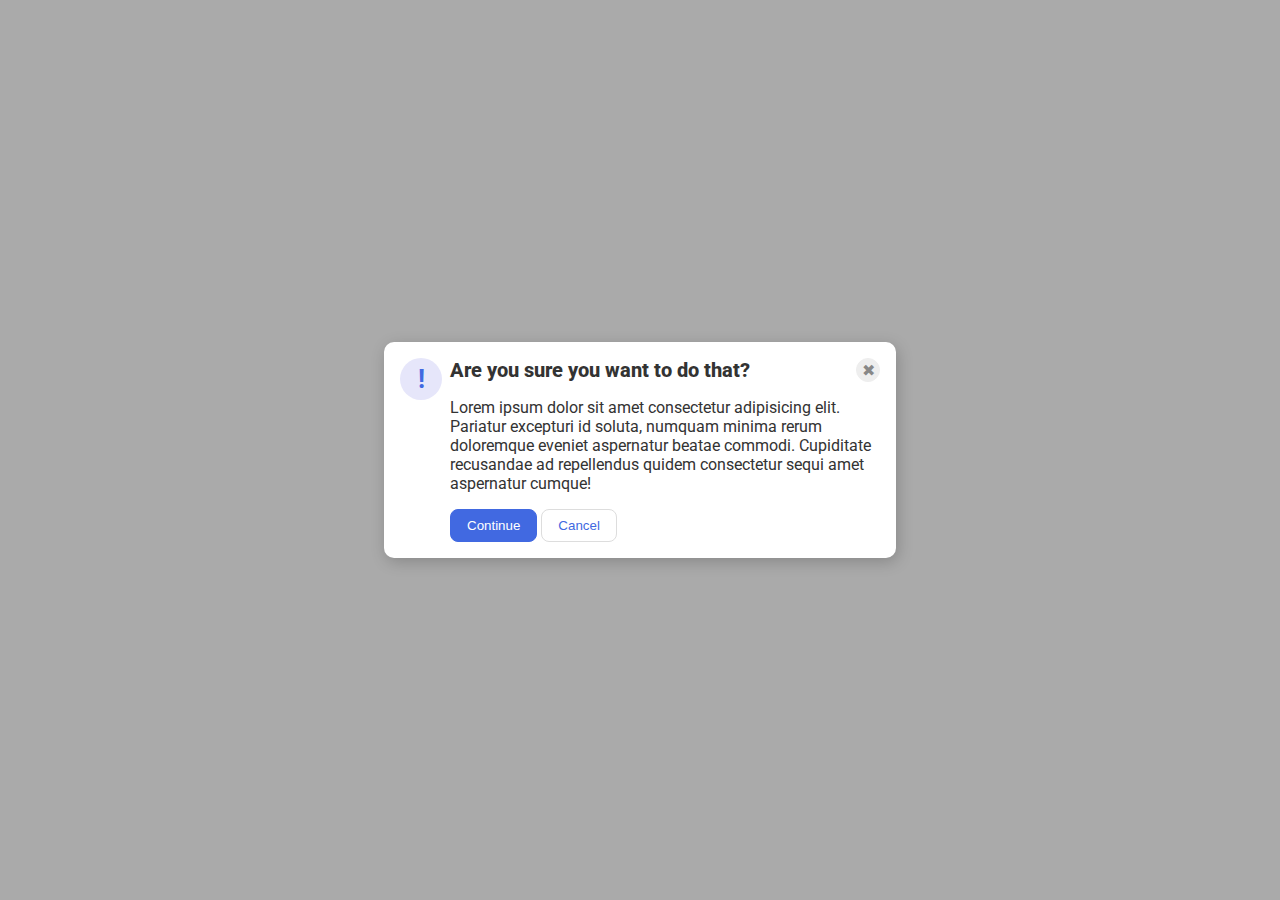
<file: flex/05-flex-modal/index.html>
<!DOCTYPE html>
<html lang="en">
  <head>
    <meta charset="UTF-8">
    <meta http-equiv="X-UA-Compatible" content="IE=edge">
    <meta name="viewport" content="width=device-width, initial-scale=1.0">
    <link rel="stylesheet" href="style.css">
    <title>Modal</title>
  </head>
  <body>
    <div class="modal">
      <div class="alert">
        <div class="icon">!</div>
        <div class="alert-body">
          <div class="alert-header">
            <div class="header">Are you sure you want to do that?</div>
            <button class="close-button">✖</button>
          </div>
            <div class="text">Lorem ipsum dolor sit amet consectetur adipisicing elit. Pariatur excepturi id soluta, numquam minima rerum doloremque eveniet aspernatur beatae commodi. Cupiditate recusandae ad repellendus quidem consectetur sequi amet aspernatur cumque!</div>
            <div class="buttons">
              <button class="continue">Continue</button>
              <button class="cancel">Cancel</button>
            </div>
        </div>
    </div>
  </body>
</html>
</file>
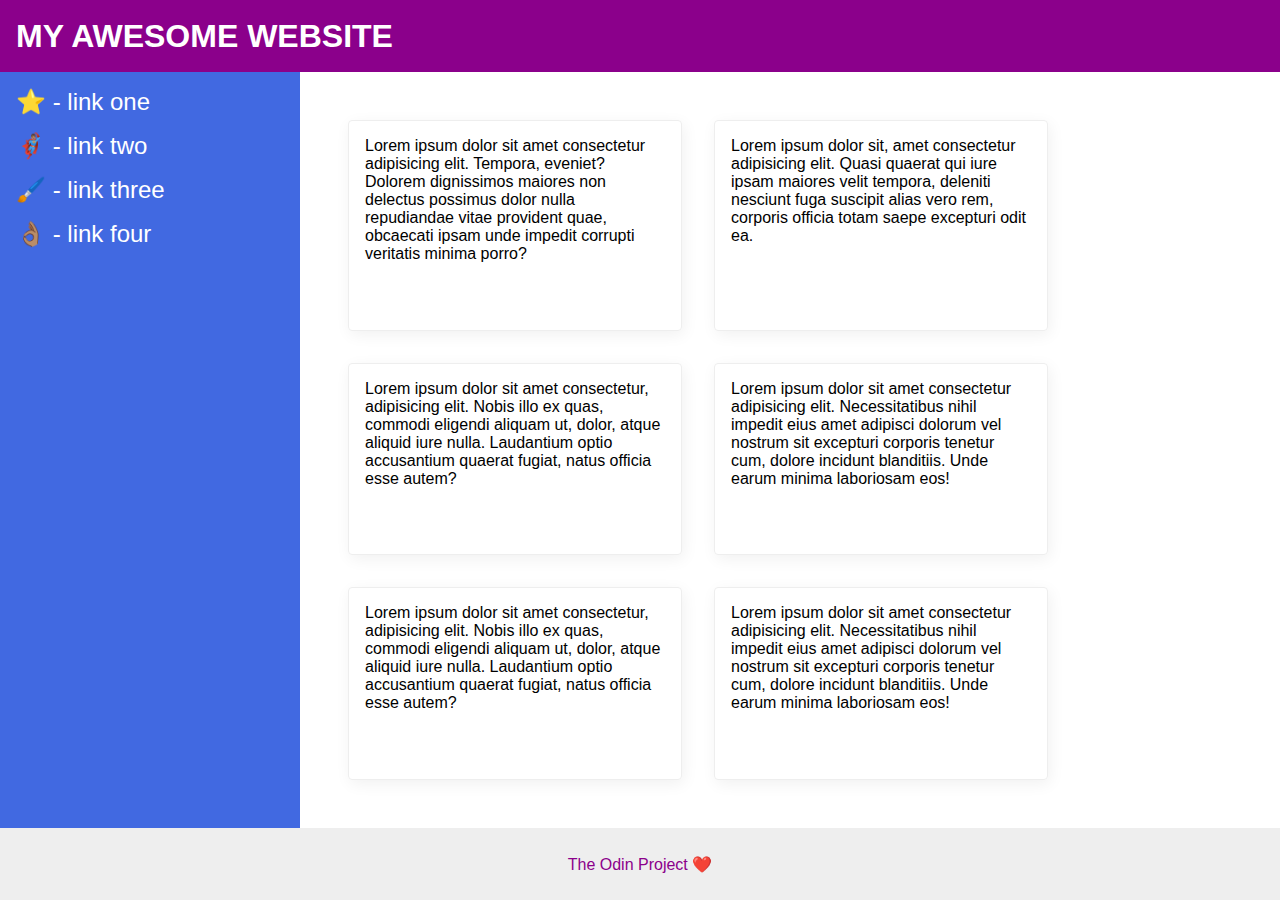
<file: flex/07-flex-layout-2/index.html>
<!DOCTYPE html>
<html lang="en">
  <head>
    <meta charset="UTF-8">
    <meta http-equiv="X-UA-Compatible" content="IE=edge">
    <meta name="viewport" content="width=device-width, initial-scale=1.0">
    <title>The Holy Grail</title>
    <link rel="stylesheet" href="style.css">
  </head>
  <body>
    <div class="header">
      MY AWESOME WEBSITE
    </div>
    
    <div class="body">
      <div class="sidebar">
        <ul>
          <li><a href="#">⭐ - link one</a></li>
          <li><a href="#">🦸🏽‍♂️ - link two</a></li>
          <li><a href="#">🖌️ - link three</a></li>
          <li><a href="#">👌🏽 - link four</a></li>
        </ul>
      </div>
  
      <div class="card-grouping">
        <div class="card">Lorem ipsum dolor sit amet consectetur adipisicing elit. Tempora, eveniet? Dolorem dignissimos maiores non delectus possimus dolor nulla repudiandae vitae provident quae, obcaecati ipsam unde impedit corrupti veritatis minima porro?</div>
        <div class="card">Lorem ipsum dolor sit, amet consectetur adipisicing elit. Quasi quaerat qui iure ipsam maiores velit tempora, deleniti nesciunt fuga suscipit alias vero rem, corporis officia totam saepe excepturi odit ea.</div>
        <div class="card">Lorem ipsum dolor sit amet consectetur, adipisicing elit. Nobis illo ex quas, commodi eligendi aliquam ut, dolor, atque aliquid iure nulla. Laudantium optio accusantium quaerat fugiat, natus officia esse autem?</div>
        <div class="card">Lorem ipsum dolor sit amet consectetur adipisicing elit. Necessitatibus nihil impedit eius amet adipisci dolorum vel nostrum sit excepturi corporis tenetur cum, dolore incidunt blanditiis. Unde earum minima laboriosam eos!</div>
        <div class="card">Lorem ipsum dolor sit amet consectetur, adipisicing elit. Nobis illo ex quas, commodi eligendi aliquam ut, dolor, atque aliquid iure nulla. Laudantium optio accusantium quaerat fugiat, natus officia esse autem?</div>
        <div class="card">Lorem ipsum dolor sit amet consectetur adipisicing elit. Necessitatibus nihil impedit eius amet adipisci dolorum vel nostrum sit excepturi corporis tenetur cum, dolore incidunt blanditiis. Unde earum minima laboriosam eos!</div>  
      </div>  
    </div>
    <div class="footer">
      The Odin Project ❤️
    </div>
  </body>
</html>
</file>
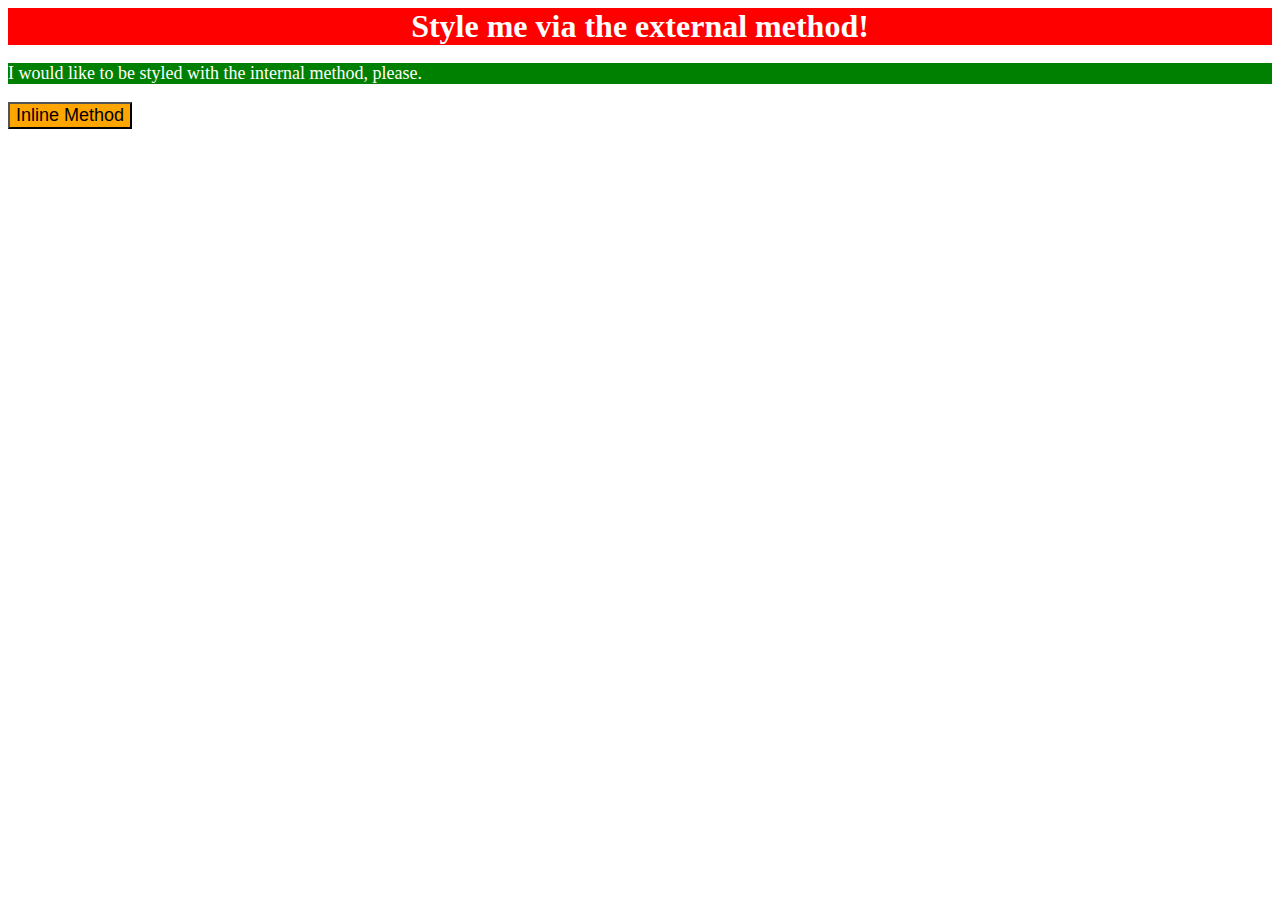
<file: foundations/01-css-methods/index.html>
<!DOCTYPE html>
<html lang="en">
  <head>
    <meta charset="UTF-8">
    <meta http-equiv="X-UA-Compatible" content="IE=edge">
    <meta name="viewport" content="width=device-width, initial-scale=1.0">
    <link rel="stylesheet" href="style.css">
    <style>
      p {
        background-color: green;
        color: white;
        font-size: 18px;
      }
    </style>
    <title>Methods for Adding CSS</title>
  </head>
  <body>
    <div>Style me via the external method!</div>
    <p>I would like to be styled with the internal method, please.</p>
    <button style="background-color: orange; font-size: 18px;">Inline Method</button>
  </body>
</html>
</file>
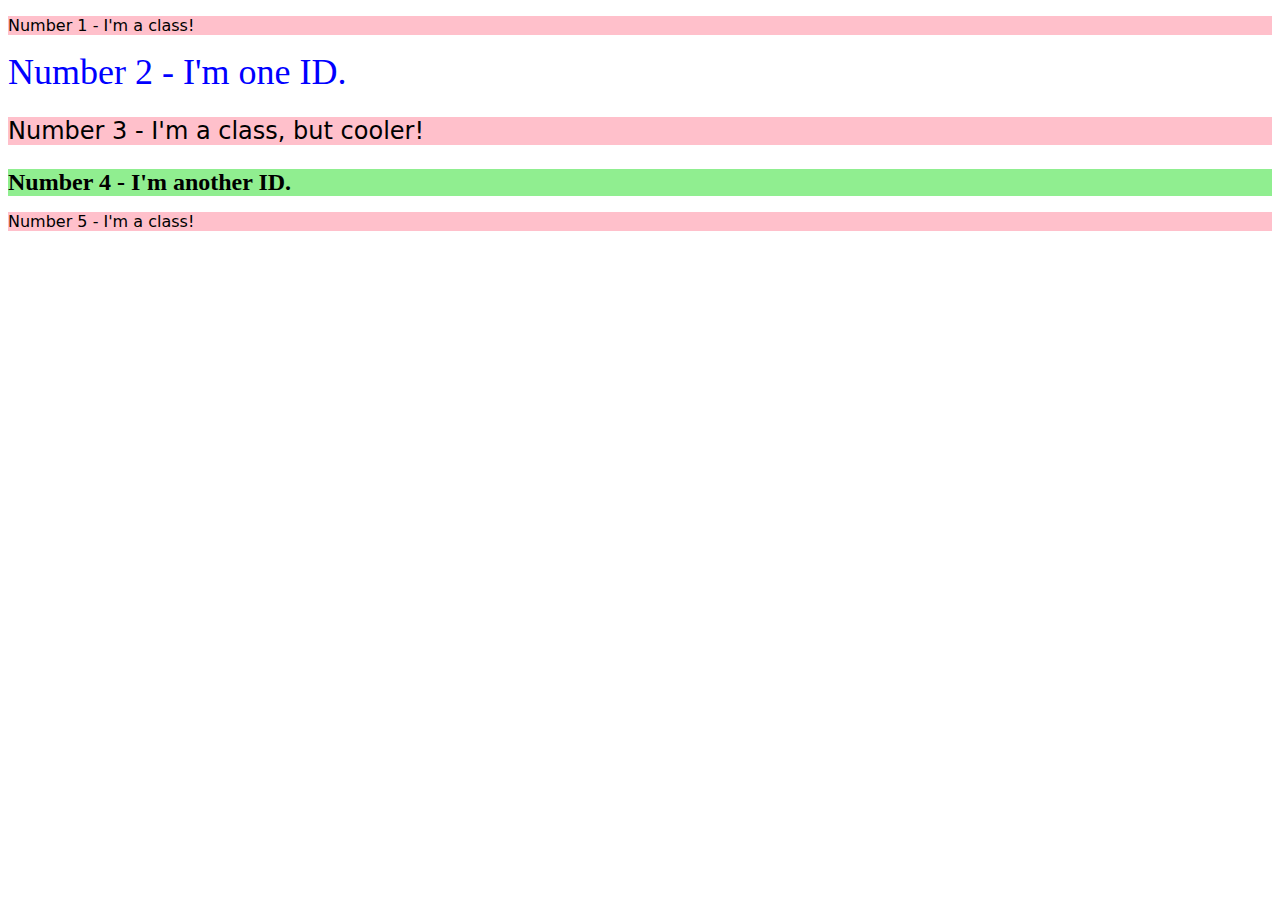
<file: foundations/02-class-id-selectors/index.html>
<!DOCTYPE html>
<html lang="en">
  <head>
    <meta charset="UTF-8">
    <meta http-equiv="X-UA-Compatible" content="IE=edge">
    <meta name="viewport" content="width=device-width, initial-scale=1.0">
    <title>Class and ID Selectors</title>
    <link rel="stylesheet" href="style.css">
  </head>
  <body>
    <p class="odd">Number 1 - I'm a class!</p>
    <div id="no-two">Number 2 - I'm one ID.</div>
    <p class="cooler-class odd">Number 3 - I'm a class, but cooler!</p>
    <div class="cooler-class" id="no-four">Number 4 - I'm another ID.</div>
    <p class="odd">Number 5 - I'm a class!</p>
  </body>
</html>
</file>
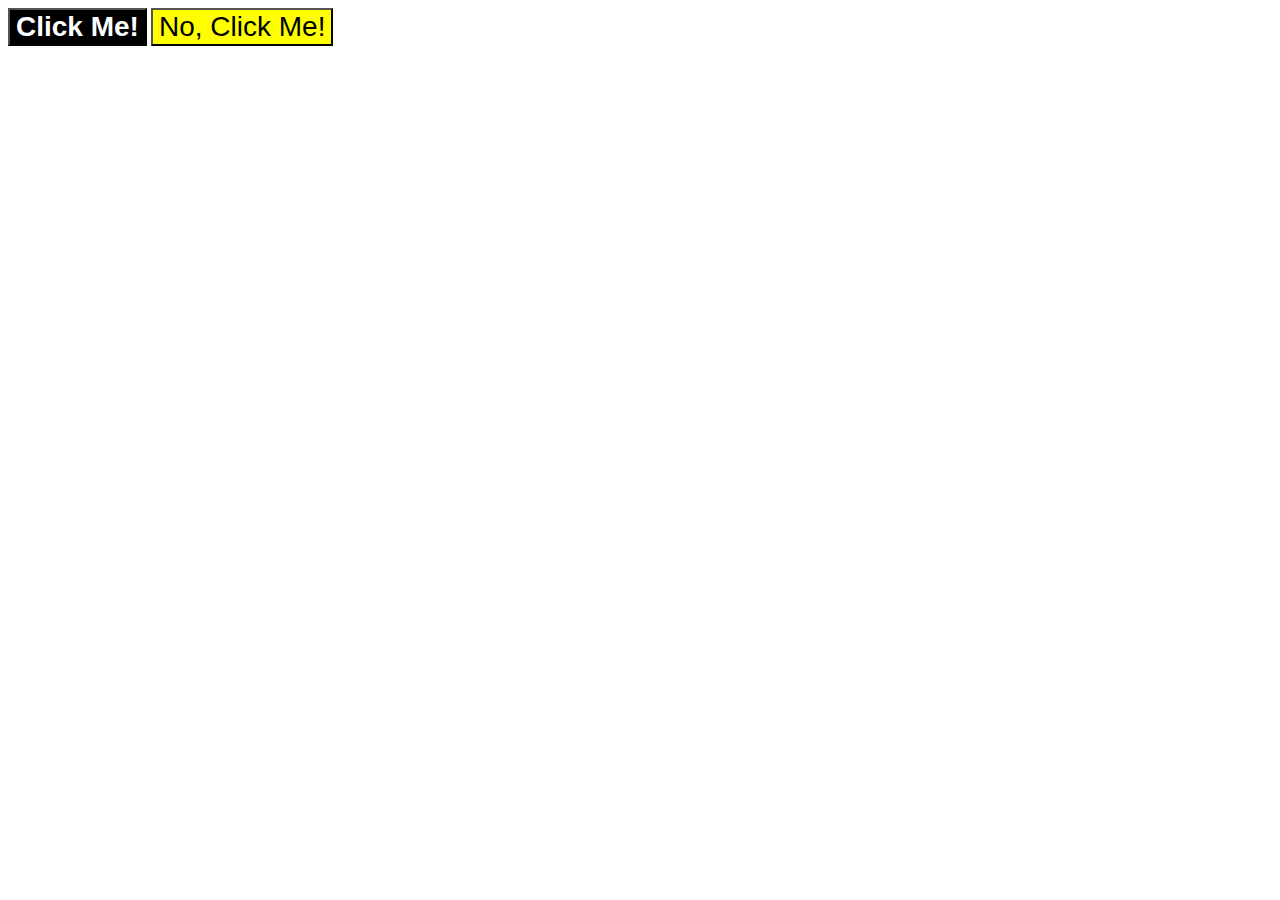
<file: foundations/03-grouping-selectors/index.html>
<!DOCTYPE html>
<html lang="en">
  <head>
    <meta charset="UTF-8">
    <meta http-equiv="X-UA-Compatible" content="IE=edge">
    <meta name="viewport" content="width=device-width, initial-scale=1.0">
    <title>Grouping Selectors</title>
    <link rel="stylesheet" href="style.css">
  </head>
  <body>
    <button class="one">Click Me!</button>
    <button class="two">No, Click Me!</button>
  </body>
</html>
</file>
<file: flex/05-flex-modal/style.css>
@import url('https://fonts.googleapis.com/css2?family=Roboto:wght@400;700&display=swap');

html, body {
  height: 100%;
}

body {
  font-family: Roboto, sans-serif;
  margin: 0;
  background: #aaa;
  color: #333;
  /* I'll give you this one for free lol */
  display: flex;
  align-items: center;
  justify-content: center;
}

.modal {
  background: white;
  width: 480px;
  border-radius: 10px;
  box-shadow: 2px 4px 16px rgba(0,0,0,.2);
  padding: 16px;
}

.icon {
  color: royalblue;
  font-size: 26px;
  font-weight: 700;
  background: lavender;
  width: 42px;
  height: 42px;
  border-radius: 50%;
  display: flex;
  align-items: center;
  justify-content: center;
  flex-shrink: 0;
}

.close-button {
  background: #eee;
  border-radius: 50%;
  color: #888;
  font-weight: 400;
  font-size: 16px;
  height: 24px;
  width: 24px;
  display: flex;
  align-items: center;
  justify-content: center;
  border: 1px solid #eee;
  padding: 0;
  flex-shrink: 0;
}

button {
  cursor: pointer;
  padding: 8px 16px;
  border-radius: 8px;
}

button.continue {
  background: royalblue;
  border: 1px solid royalblue;
  color: white;
}

button.cancel {
  background: white;
  border: 1px solid #ddd;
  color: royalblue;
}

.alert {
  display: flex;
  justify-content: space-between;
  gap: 8px;
}

.header {
  font-weight: 800;
  font-size: 20px;
}

.alert-body {
  display: flex;
  flex-flow: column wrap;
  gap: 16px;
}

.alert-header {
  display: flex;
  justify-content: space-between;
}
</file>
<file: flex/07-flex-layout-2/style.css>
body {
  font-family: -apple-system, BlinkMacSystemFont, 'Segoe UI', Roboto, Oxygen, Ubuntu, Cantarell, 'Open Sans', 'Helvetica Neue', sans-serif;
  margin: 0;
  min-height: 100vh;
  display: flex;
  flex-flow: column;
}

.header {
  height: 72px;
  background: darkmagenta;
  color: white;
  font-size: 32px;
  font-weight: 900;
  padding-left: 16px;
  display: flex;
  align-items: center;
  flex-grow: 0;
}

.footer {
  height: 72px;
  background: #eee;
  color: darkmagenta;
  display: flex;
  justify-content: center;
  align-items: center;
  flex-grow: 0;
}

.body {
  display: flex;
  flex: 1;
}

.sidebar {
  width: 300px;
  background: royalblue;
  box-sizing: border-box;
  padding: 16px;
  flex-shrink: 0;
}

.sidebar ul {
  font-size: 24px;
  list-style-type: none;
  margin: 0;
  padding: 0;
}

li {
  margin-bottom: 16px;
}

a {
  color: white;
  text-decoration: none;
}

.card-grouping {
  display: flex;
  padding: 32px;
  flex-wrap: wrap;
}

.card {
  border: 1px solid #eee;
  box-shadow: 2px 4px 16px rgba(0,0,0,.06);
  border-radius: 4px;
  padding: 16px;
  width: 300px;
  margin: 16px;
}
</file>
<file: foundations/01-css-methods/style.css>
div {
    background-color: red;
    color: white;
    font-size: 32px;
    text-align: center;
    font-weight: bold;
}
</file>
<file: foundations/02-class-id-selectors/style.css>
.odd {
    background-color: pink;
    font-family: Verdana, "DejaVu Sans", sans-serif;
}

#no-two {
    color: blue;
    font-size: 36px;
}

.cooler-class {
    font-size: 24px;
}

#no-four {
    background-color: lightgreen;
    font-weight: bold;
}
</file>
<file: foundations/03-grouping-selectors/style.css>
.one, 
.two {
    font-size: 28px;
    font-family: Helvetica, "Times New Roman", sans-serif;
}

.one {
    background-color: black;
    color: white;
    font-weight: bold;
}

.two {
    background-color: yellow;
}
</file>
